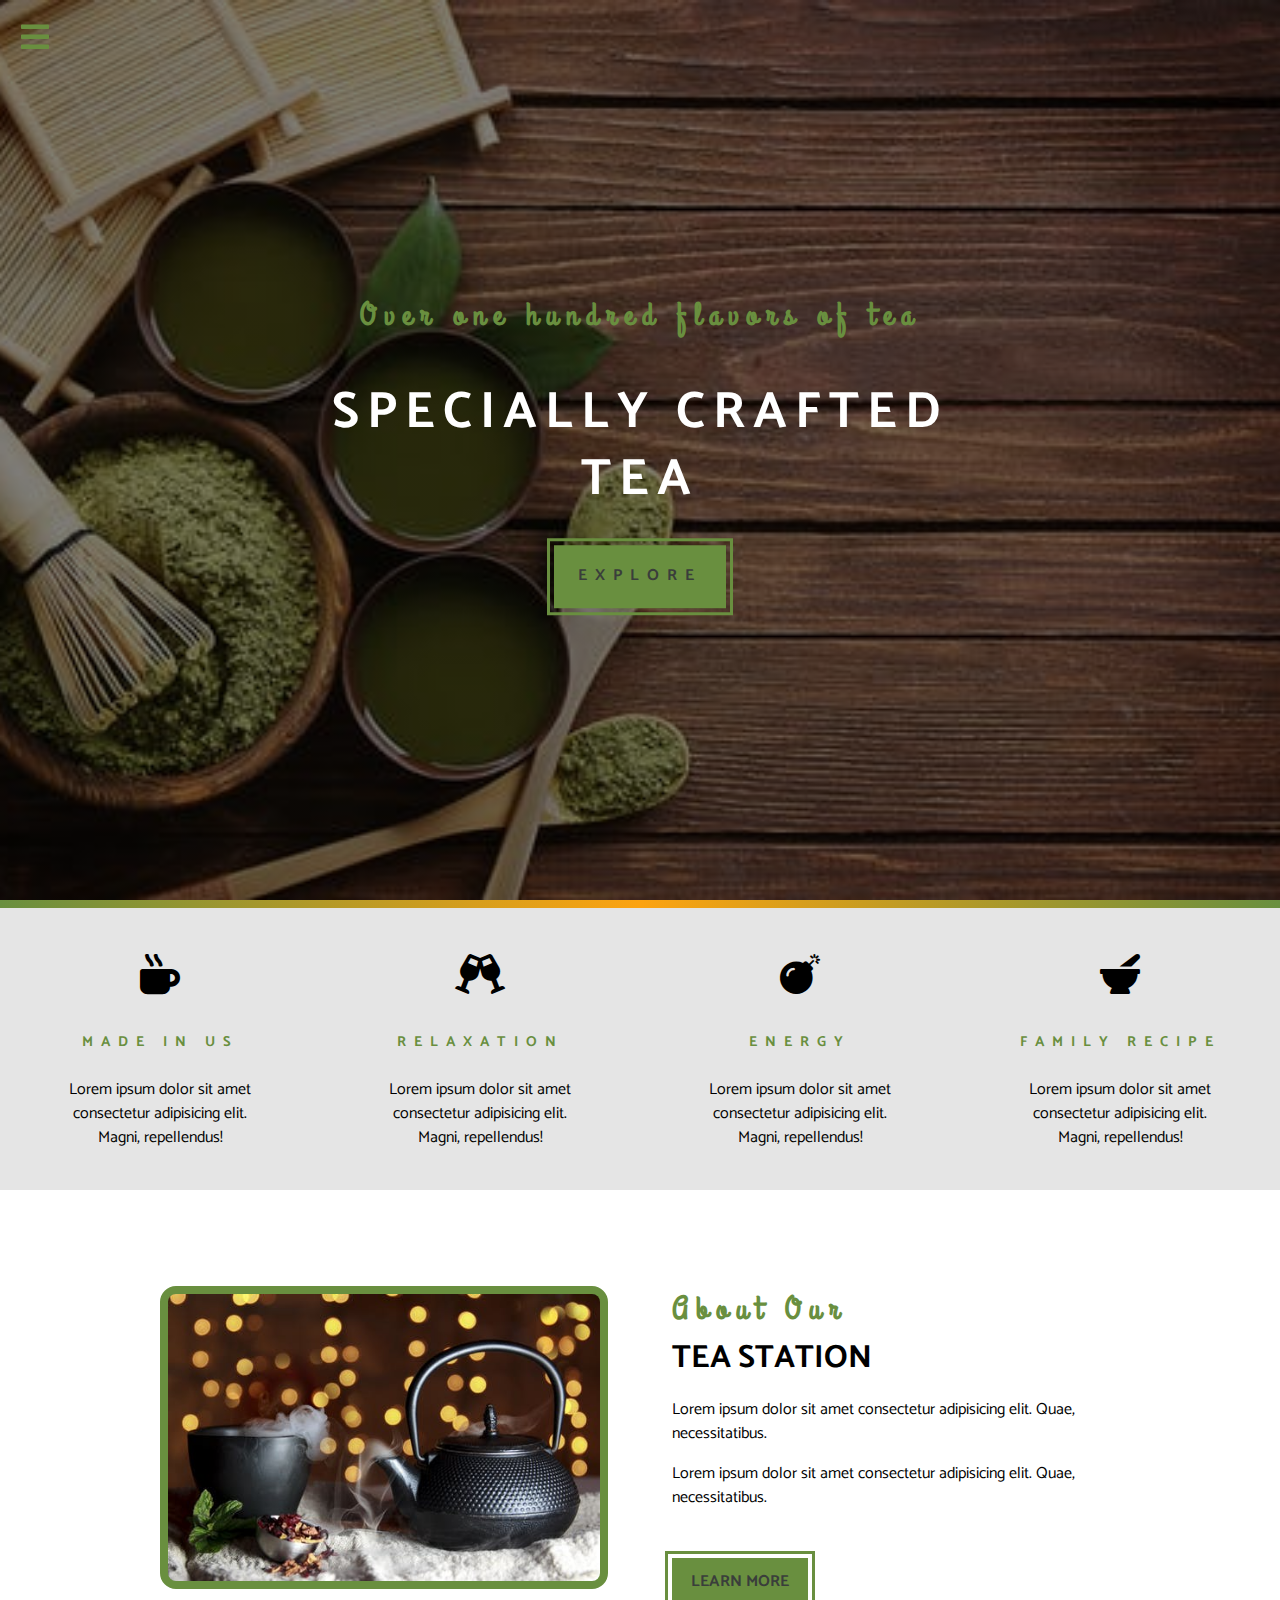
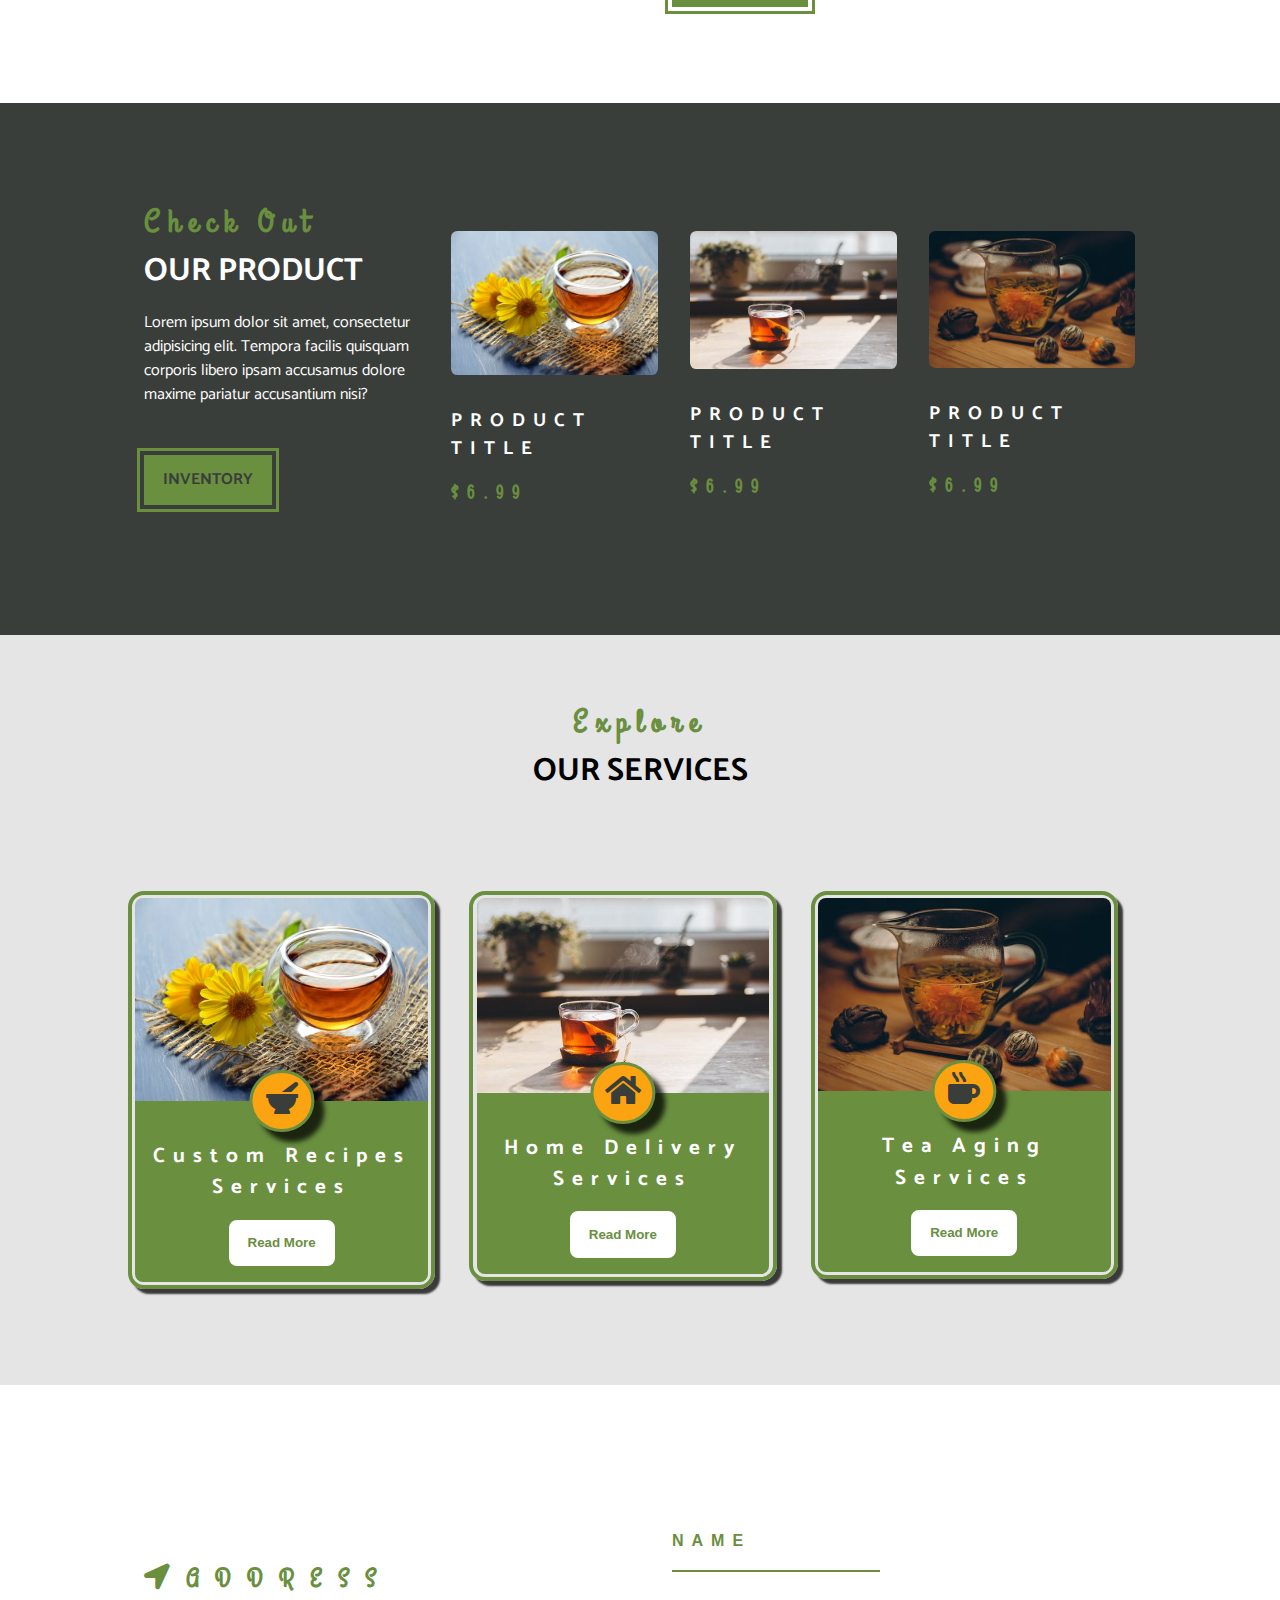
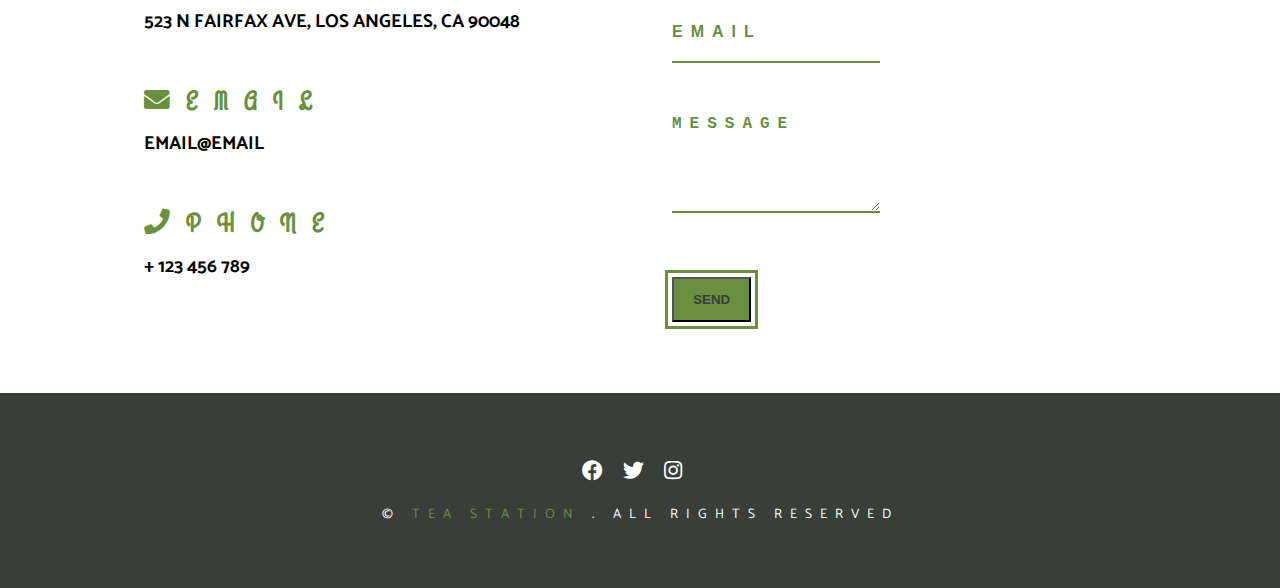
<file: index.html>
<!DOCTYPE html>
<html lang="en">

<head>
    <meta charset="UTF-8">
    <meta http-equiv="X-UA-Compatible" content="IE=edge">
    <meta name="viewport" content="width=device-width, initial-scale=1.0">
    <title>Tea Station</title>
    <!--font awasome-->
    <link rel="stylesheet" href="/fontawesome-free-5.15.3-web/css/all.css">
    <!--custom css-->
    <link rel="stylesheet" href="/styles.css">
</head>

<body>
    <!--nav button-->
    <span class="nav-btn" id="nav-btn">
        <i class="fas fa-bars"></i>
    </span>
    <!--navbar-->
    <nav class="navbar" id="navbar">
        <div class="navbar-header">
            <span class="nav-close" id="nav-close">
                <i class="fas fa-times"></i>
            </span>
        </div>
        <ul class="nav-items">
            <li><a href="index.html" class="nav-link">home</a></li>
            <li><a href="skill.html" class="nav-link">skills</a></li>
            <li><a href="about.html" class="nav-link">about</a></li>
            <li><a href="products.html" class="nav-link">products</a></li>
            <li><a href="services.html" class="nav-link">services</a></li>
        </ul>
    </nav>
    <!--header-->
    <header class="header">
        <div class="banner">
            <h3 class="banner-subtitle">Over one hundred flavors of tea</h3>
            <h1 class="banner-title">SPECIALLY CRAFTED TEA</h1>
            <a href="skills.html" class="banner-btn">EXPLORE</a>
        </div>
    </header>
    <!--end of header-->
    <!--content divider-->
    <div class="content-divider"></div>
    <!--end of content divider-->
    <!--skills section-->
    <section class="skills clearfix">
        <!--single skill-->
        <article class="skill">
            <span class="skill-icon">
                <i class="fas fa-mug-hot"></i>
            </span>
            <h3 class="skill-title">made in us</h3>
            <p class="skill-text">
                Lorem ipsum dolor sit amet consectetur adipisicing elit. Magni, repellendus!
            </p>
        </article>
        <!--end of single skill-->
        <!--single skill-->
        <article class="skill">
            <span class="skill-icon">
                <i class="fas fa-glass-cheers"></i>
            </span>
            <h3 class="skill-title">relaxation</h3>
            <p class="skill-text">
                Lorem ipsum dolor sit amet consectetur adipisicing elit. Magni, repellendus!
            </p>
        </article>
        <!--end of single skill-->
        <!--single skill-->
        <article class="skill">
            <span class="skill-icon">
                <i class="fas fa-bomb"></i>
            </span>
            <h3 class="skill-title">energy</h3>
            <p class="skill-text">
                Lorem ipsum dolor sit amet consectetur adipisicing elit. Magni, repellendus!
            </p>
        </article>
        <!--end of single skill-->
        <!--single skill-->
        <article class="skill">
            <span class="skill-icon">
                <i class="fas fa-mortar-pestle"></i>
            </span>
            <h3 class="skill-title">family recipe</h3>
            <p class="skill-text">
                Lorem ipsum dolor sit amet consectetur adipisicing elit. Magni, repellendus!
            </p>
        </article>
        <!--end of single skill-->
    </section>
    <!--end of skills section-->
    <!--about-->
    <section class="about">
        <div class="section-center clearfix">
            <!--first coloumn-->
            <article class="about-img">
                <div class="about-picture-container">
                    <img src="/img/aboutbcg.jpeg" alt="tea kettle" class="about-picture" />
                </div>
            </article>
            <!--end of first coloumn-->
            <!--second coloumn-->
            <article class="about-info">
                <!--section title-->
                <div>
                    <h3 class="section-subtitle">about our</h3>
                    <h2 class="section-title">tea station</h2>
                </div>
                <!--end section title-->
                <p class="about-text">
                    Lorem ipsum dolor sit amet consectetur adipisicing elit. Quae, necessitatibus.
                </p>
                <p class="about-text">
                    Lorem ipsum dolor sit amet consectetur adipisicing elit. Quae, necessitatibus.
                </p>
                <a href="about.html" class="main-btn">learn more</a>
            </article>
            <!--end of second coloumn-->
        </div>
    </section>
    <!--end of about-->
    <!--products-->
    <section class="products">
        <div class="section-center clearfix">
            <!--product info-->
            <article class="product-info">
                <!--section title-->
                <div>
                    <h3 class="section-subtitle">check out</h3>
                    <h2 class="section-title text-white">our product</h2>
                </div>
                <!--end section title-->
                <p class="product-text">
                    Lorem ipsum dolor sit amet, consectetur adipisicing elit. Tempora facilis quisquam corporis libero
                    ipsam accusamus dolore maxime pariatur accusantium nisi?
                </p>
                <a href="products.html" class="main-btn">inventory</a>
            </article>
            <!--products inventory-->
            <artcle class="product-inventory clearfix">
                <!--single product-->
                <article class="product">
                    <img src="/img/product1.jpeg" alt="product" class="product-img">
                    <h3 class="product-title">product title</h3>
                    <h3 class="product-price">$6.99</h3>
                </article>
                <!--end of single product-->
                <!--single product-->
                <article class="product">
                    <img src="/img/product2.jpeg" alt="product" class="product-img">
                    <h3 class="product-title">product title</h3>
                    <h3 class="product-price">$6.99</h3>
                </article>
                <!--end of single product-->
                <!--single product-->
                <article class="product">
                    <img src="/img/product3.jpeg" alt="product" class="product-img">
                    <h3 class="product-title">product title</h3>
                    <h3 class="product-price">$6.99</h3>
                </article>
                <!--end of single product-->
            </artcle>
        </div>
    </section>
    <!--end of products-->
    <!--services-->
    <section class="services">
        <!--section title-->
        <div class="services-title text-center">
            <h3 class="section-subtitle">explore</h3>
            <h2 class="section-title">our services</h2>
        </div>
        <!--end section title-->
        <div class="section-center clearfix">
            <!--single card-->
            <article class="service-card">
                <!--image container-->
                <div class="service-img-container">
                    <!--img-->
                    <img src="/img/product1.jpeg" class="service-img" alt="single service">
                    <!--service icon-->
                    <span class="service-icon">
                        <i class="fas fa-mortar-pestle fa-fw"></i>
                    </span>
                </div>
                <!--service info-->
                <div class="sevice-info">
                    <h4>custom recipes</h4>
                    <h4>services</h4>
                    <button type="button" class="service-btn">read more</button>
                </div>
            </article>
            <!--single card-->
            <article class="service-card">
                <!--image container-->
                <div class="service-img-container">
                    <!--img-->
                    <img src="/img/product2.jpeg" class="service-img" alt="single service">
                    <!--service icon-->
                    <span class="service-icon">
                        <i class="fas fa-home fa-fw"></i>
                    </span>
                </div>
                <!--service info-->
                <div class="sevice-info">
                    <h4>home delivery</h4>
                    <h4>services</h4>
                    <button type="button" class="service-btn">read more</button>
                </div>
            </article>
            <!--single card-->
            <article class="service-card">
                <!--image container-->
                <div class="service-img-container">
                    <!--img-->
                    <img src="/img/product3.jpeg" class="service-img" alt="single service">
                    <!--service icon-->
                    <span class="service-icon">
                        <i class="fas fa-mug-hot fa-fw"></i>
                    </span>
                </div>
                <!--service info-->
                <div class="sevice-info">
                    <h4>tea aging</h4>
                    <h4>services</h4>
                    <button type="button" class="service-btn">read more</button>
                </div>
            </article>
        </div>
    </section>
    <!--end of services-->
    <!--contact-->
    <section class="contact">
        <div class="section-center clearfix">
            <!--contact info-->
            <article class="contact-info">
                <!--contact item-->
                <div class="contact-item">
                    <h3 class="contact-title"><span class="contact-icon"><i
                                class="fas fa-location-arrow"></i></span>address
                    </h3>
                    <h3 class="contact-text">
                        523 N fairfax Ave, Los Angeles, CA 90048
                    </h3>
                </div>
                <!--end of  contact item-->
                <!--contact item-->
                <div class="contact-item">
                    <h3 class="contact-title"><span class="contact-icon"><i class="fas fa-envelope"></i></span>email
                    </h3>
                    <h3 class="contact-text">
                        email@email
                    </h3>
                </div>
                <!--end of  contact item-->
                <!--contact item-->
                <div class="contact-item">
                    <h3 class="contact-title"><span class="contact-icon"><i class="fas fa-phone"></i></span>phone
                    </h3>
                    <h3 class="contact-text">
                        + 123 456 789
                    </h3>
                </div>
                <!--end of  contact item-->
            </article>
            <!--contact form-->
            <article class="contact-form">
                <article class="contact-form">
                    <form action="https://formspree.io/f/mleadjlb" method="POST" class="form-group">
                        <input type="text" name="name" placeholder="name" class="form-control">
                        <input type="email" name="email" placeholder="email" class="form-control">
                        <textarea name="message" rows="5" class="form-control" placeholder="message"></textarea>
                        <button type="submit" class="main-btn">send</button>
                    </form>
                </article>
            </article>
        </div>
    </section>
    <!--end of contact-->
    <!--footer-->
    <footer class="footer">
        <div class="section-center">
            <div class="social-icons">
                <!--social icon-->
                <a href="#" class="social-icon"> <i class="fab fa-facebook"></i></a>
                <!--end of social icon-->
                <!--social icon-->
                <a href="#" class="social-icon"> <i class="fab fa-twitter"></i></a>
                <!--end of social icon-->
                <!--social icon-->
                <a href="#" class="social-icon"> <i class="fab fa-instagram"></i></a>
                <!--end of social icon-->
            </div>
            <p class="footer-text">
                &copy; <span class="text-primary">tea station

                </span>. all rights reserved
            </p>
        </div>
    </footer>
    <!--end of footer-->
    <script src="app.js"></script>
</body>

</html>
</file>
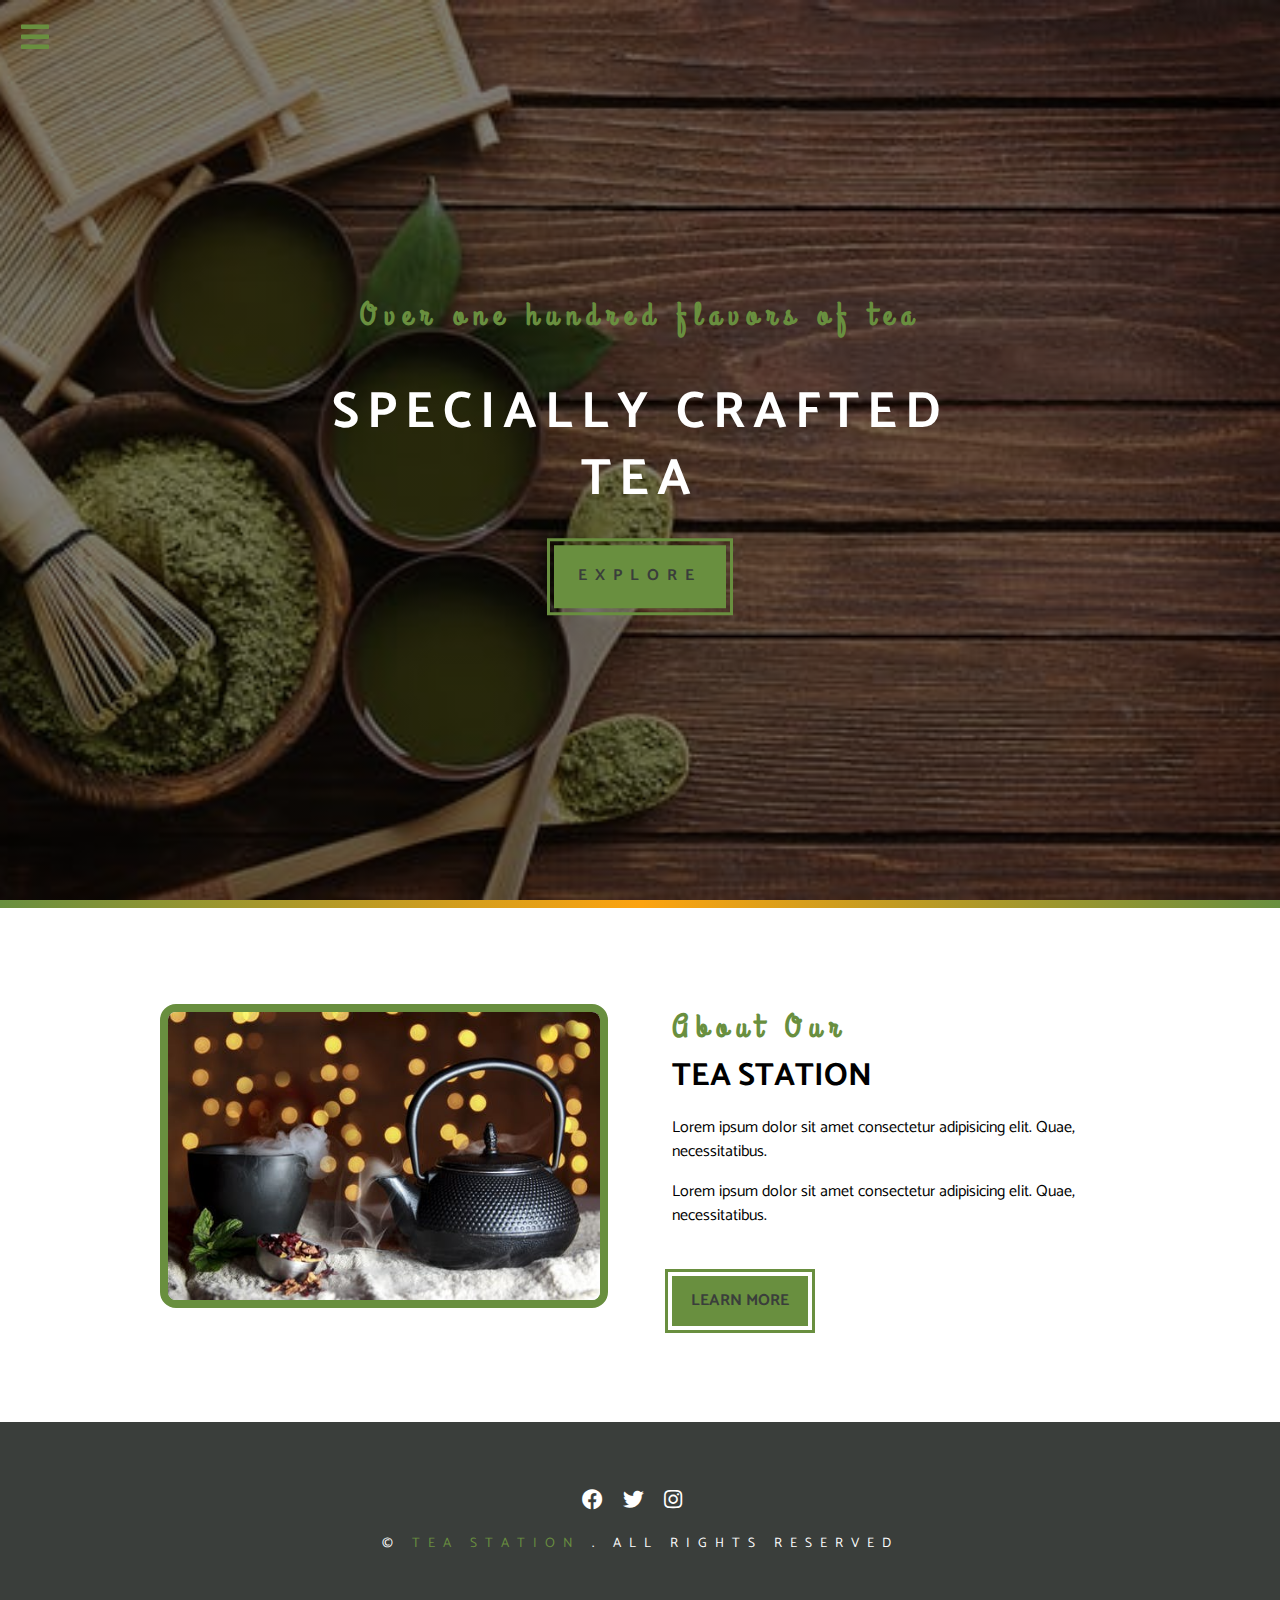
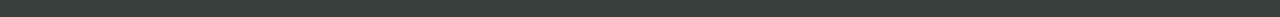
<file: about.html>
<!DOCTYPE html>
<html lang="en">

<head>
    <meta charset="UTF-8">
    <meta http-equiv="X-UA-Compatible" content="IE=edge">
    <meta name="viewport" content="width=device-width, initial-scale=1.0">
    <title>About Us</title>
    <!--font awasome-->
    <link rel="stylesheet" href="/fontawesome-free-5.15.3-web/css/all.css">
    <!--custom css-->
    <link rel="stylesheet" href="/styles.css">
</head>

<body>
    <!--nav button-->
    <span class="nav-btn" id="nav-btn">
        <i class="fas fa-bars"></i>
    </span>
    <!--navbar-->
    <nav class="navbar" id="navbar">
        <div class="navbar-header">
            <span class="nav-close" id="nav-close">
                <i class="fas fa-times"></i>
            </span>
        </div>
        <ul class="nav-items">
            <li><a href="index.html" class="nav-link">home</a></li>
            <li><a href="skill.html" class="nav-link">skills</a></li>
            <li><a href="about.html" class="nav-link">about</a></li>
            <li><a href="products.html" class="nav-link">products</a></li>
            <li><a href="services.html" class="nav-link">services</a></li>
        </ul>
    </nav>
    <!--header-->
    <header class="header">
        <div class="banner">
            <h3 class="banner-subtitle">Over one hundred flavors of tea</h3>
            <h1 class="banner-title">SPECIALLY CRAFTED TEA</h1>
            <a href="skills.html" class="banner-btn">EXPLORE</a>
        </div>
    </header>
    <!--end of header-->
    <!--content divider-->
    <div class="content-divider"></div>
    <!--end of content divider-->

    <!--about-->
    <section class="about">
        <div class="section-center clearfix">
            <!--first coloumn-->
            <article class="about-img">
                <div class="about-picture-container">
                    <img src="/img/aboutbcg.jpeg" alt="tea kettle" class="about-picture" />
                </div>
            </article>
            <!--end of first coloumn-->
            <!--second coloumn-->
            <article class="about-info">
                <!--section title-->
                <div>
                    <h3 class="section-subtitle">about our</h3>
                    <h2 class="section-title">tea station</h2>
                </div>
                <!--end section title-->
                <p class="about-text">
                    Lorem ipsum dolor sit amet consectetur adipisicing elit. Quae, necessitatibus.
                </p>
                <p class="about-text">
                    Lorem ipsum dolor sit amet consectetur adipisicing elit. Quae, necessitatibus.
                </p>
                <a href="about.html" class="main-btn">learn more</a>
            </article>
            <!--end of second coloumn-->
        </div>
    </section>
    <!--end of about-->

    <!--footer-->
    <footer class="footer">
        <div class="section-center">
            <div class="social-icons">
                <!--social icon-->
                <a href="#" class="social-icon"> <i class="fab fa-facebook"></i></a>
                <!--end of social icon-->
                <!--social icon-->
                <a href="#" class="social-icon"> <i class="fab fa-twitter"></i></a>
                <!--end of social icon-->
                <!--social icon-->
                <a href="#" class="social-icon"> <i class="fab fa-instagram"></i></a>
                <!--end of social icon-->
            </div>
            <p class="footer-text">
                &copy; <span class="text-primary">tea station

                </span>. all rights reserved
            </p>
        </div>
    </footer>
    <!--end of footer-->
    <script src="app.js"></script>
</body>

</html>
</file>
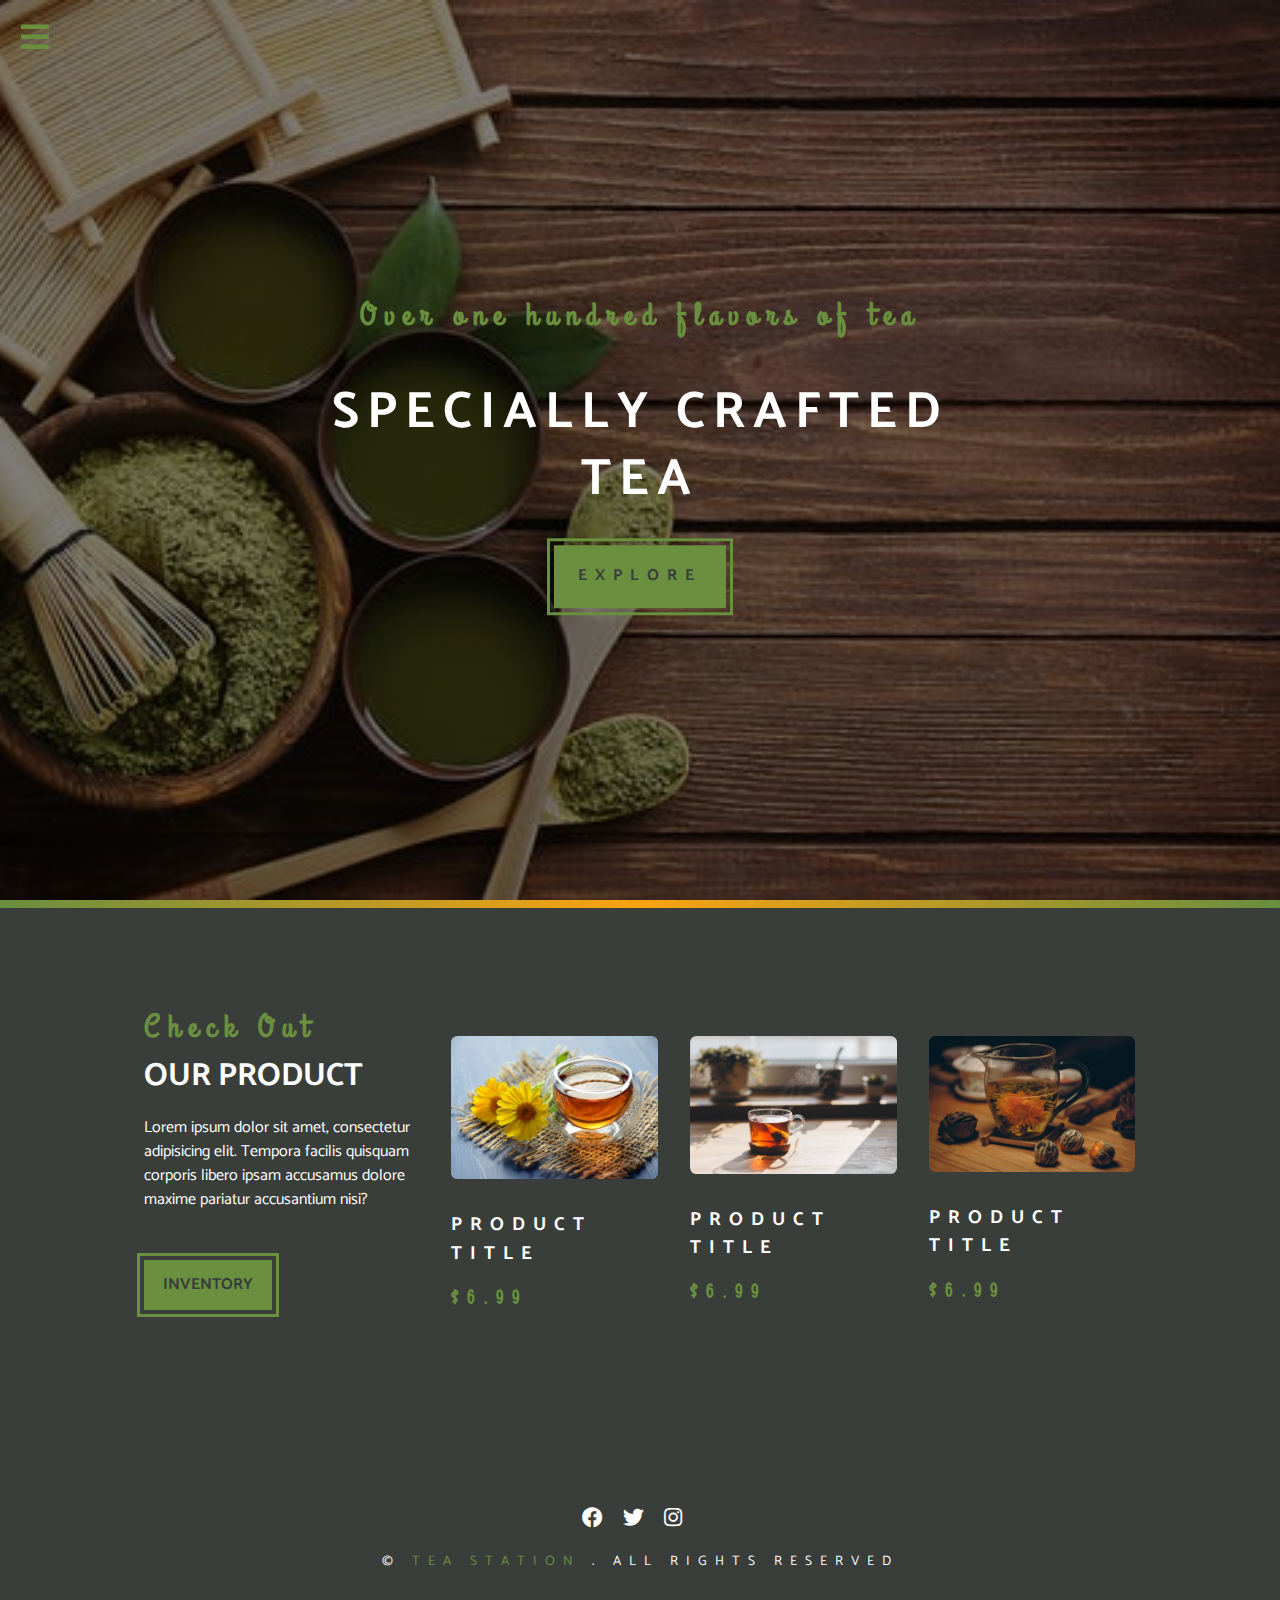
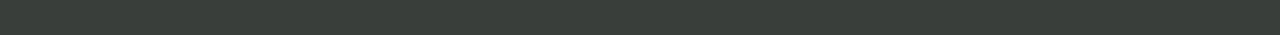
<file: products.html>
<!DOCTYPE html>
<html lang="en">

<head>
    <meta charset="UTF-8">
    <meta http-equiv="X-UA-Compatible" content="IE=edge">
    <meta name="viewport" content="width=device-width, initial-scale=1.0">
    <title>Our Products</title>
    <!--font awasome-->
    <link rel="stylesheet" href="/fontawesome-free-5.15.3-web/css/all.css">
    <!--custom css-->
    <link rel="stylesheet" href="/styles.css">
</head>

<body>
    <!--nav button-->
    <span class="nav-btn" id="nav-btn">
        <i class="fas fa-bars"></i>
    </span>
    <!--navbar-->
    <nav class="navbar" id="navbar">
        <div class="navbar-header">
            <span class="nav-close" id="nav-close">
                <i class="fas fa-times"></i>
            </span>
        </div>
        <ul class="nav-items">
            <li><a href="index.html" class="nav-link">home</a></li>
            <li><a href="skill.html" class="nav-link">skills</a></li>
            <li><a href="about.html" class="nav-link">about</a></li>
            <li><a href="products.html" class="nav-link">products</a></li>
            <li><a href="services.html" class="nav-link">services</a></li>
        </ul>
    </nav>
    <!--header-->
    <header class="header">
        <div class="banner">
            <h3 class="banner-subtitle">Over one hundred flavors of tea</h3>
            <h1 class="banner-title">SPECIALLY CRAFTED TEA</h1>
            <a href="skills.html" class="banner-btn">EXPLORE</a>
        </div>
    </header>
    <!--end of header-->
    <!--content divider-->
    <div class="content-divider"></div>
    <!--end of content divider-->

    <!--products-->
    <section class="products">
        <div class="section-center clearfix">
            <!--product info-->
            <article class="product-info">
                <!--section title-->
                <div>
                    <h3 class="section-subtitle">check out</h3>
                    <h2 class="section-title text-white">our product</h2>
                </div>
                <!--end section title-->
                <p class="product-text">
                    Lorem ipsum dolor sit amet, consectetur adipisicing elit. Tempora facilis quisquam corporis libero
                    ipsam accusamus dolore maxime pariatur accusantium nisi?
                </p>
                <a href="products.html" class="main-btn">inventory</a>
            </article>
            <!--products inventory-->
            <artcle class="product-inventory clearfix">
                <!--single product-->
                <article class="product">
                    <img src="/img/product1.jpeg" alt="product" class="product-img">
                    <h3 class="product-title">product title</h3>
                    <h3 class="product-price">$6.99</h3>
                </article>
                <!--end of single product-->
                <!--single product-->
                <article class="product">
                    <img src="/img/product2.jpeg" alt="product" class="product-img">
                    <h3 class="product-title">product title</h3>
                    <h3 class="product-price">$6.99</h3>
                </article>
                <!--end of single product-->
                <!--single product-->
                <article class="product">
                    <img src="/img/product3.jpeg" alt="product" class="product-img">
                    <h3 class="product-title">product title</h3>
                    <h3 class="product-price">$6.99</h3>
                </article>
                <!--end of single product-->
            </artcle>
        </div>
    </section>
    <!--end of products-->

    <!--footer-->
    <footer class="footer">
        <div class="section-center">
            <div class="social-icons">
                <!--social icon-->
                <a href="#" class="social-icon"> <i class="fab fa-facebook"></i></a>
                <!--end of social icon-->
                <!--social icon-->
                <a href="#" class="social-icon"> <i class="fab fa-twitter"></i></a>
                <!--end of social icon-->
                <!--social icon-->
                <a href="#" class="social-icon"> <i class="fab fa-instagram"></i></a>
                <!--end of social icon-->
            </div>
            <p class="footer-text">
                &copy; <span class="text-primary">tea station

                </span>. all rights reserved
            </p>
        </div>
    </footer>
    <!--end of footer-->
    <script src="app.js"></script>
</body>

</html>
</file>
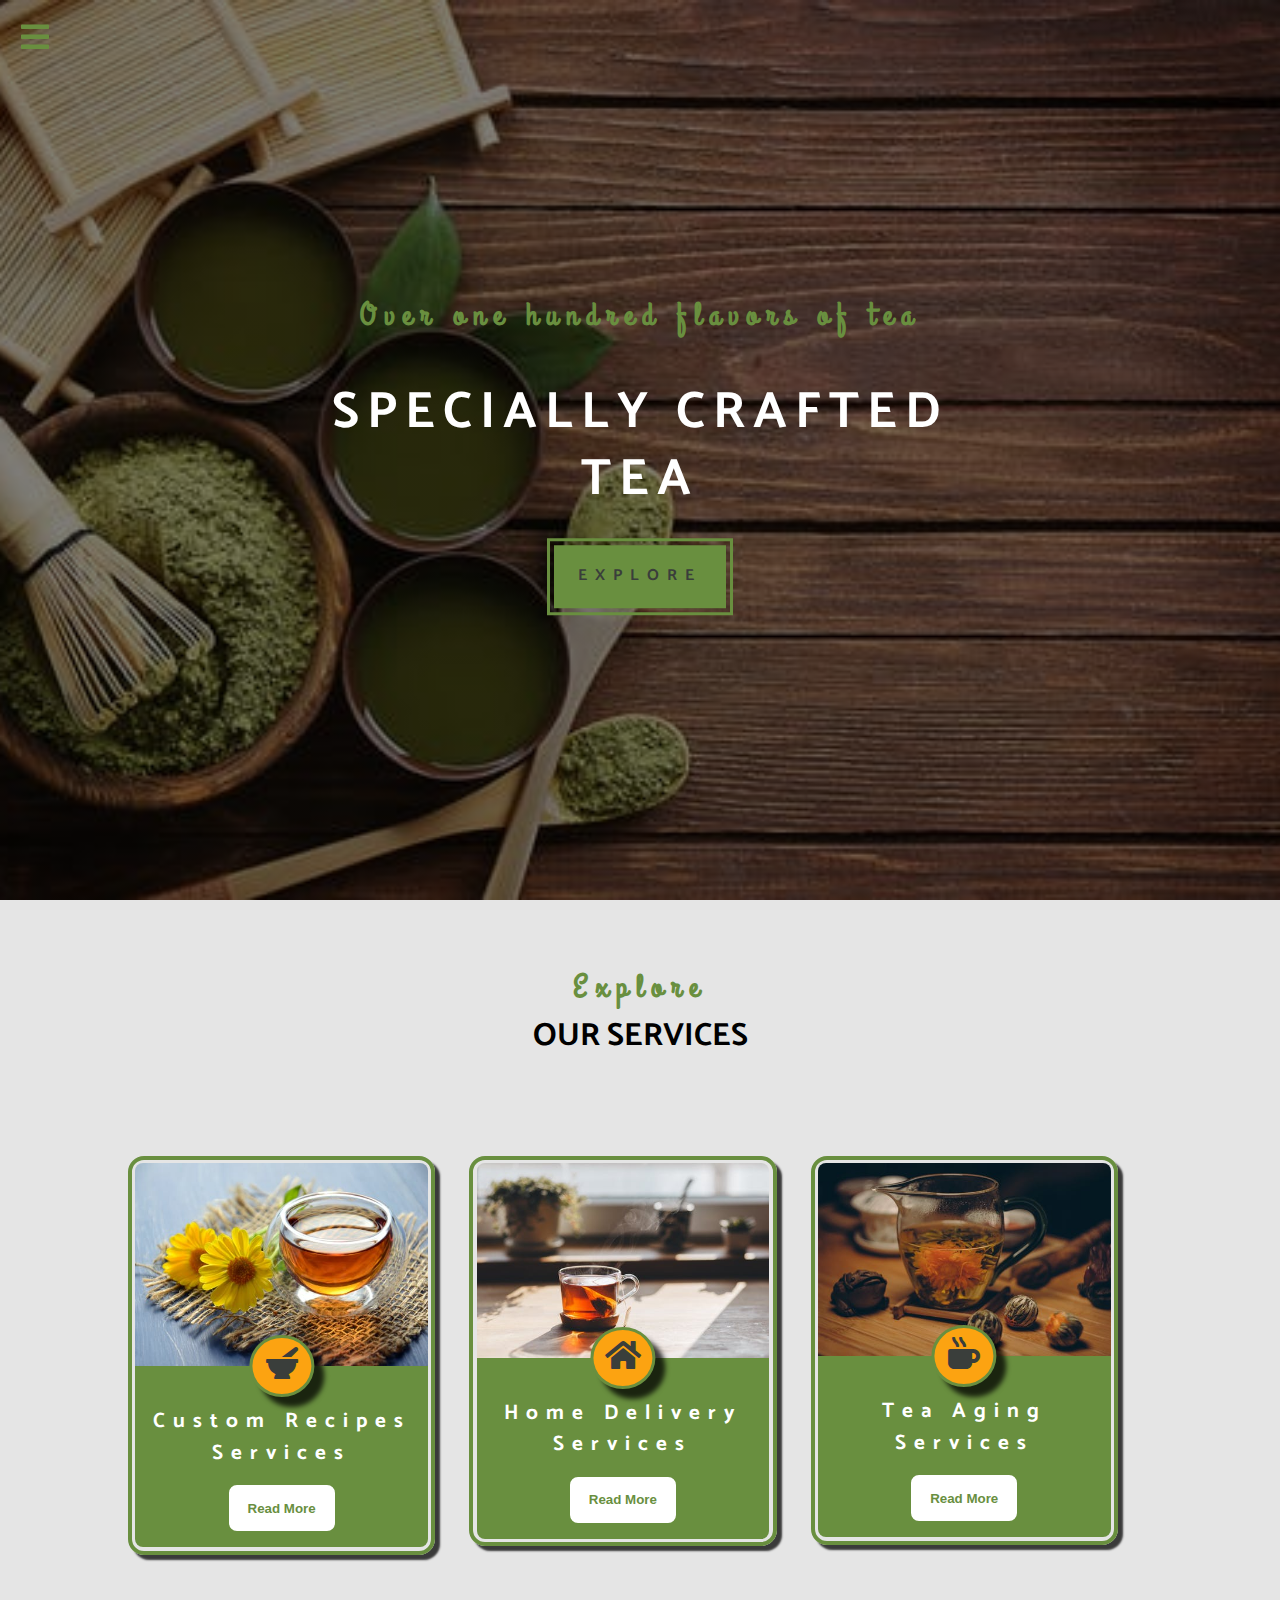
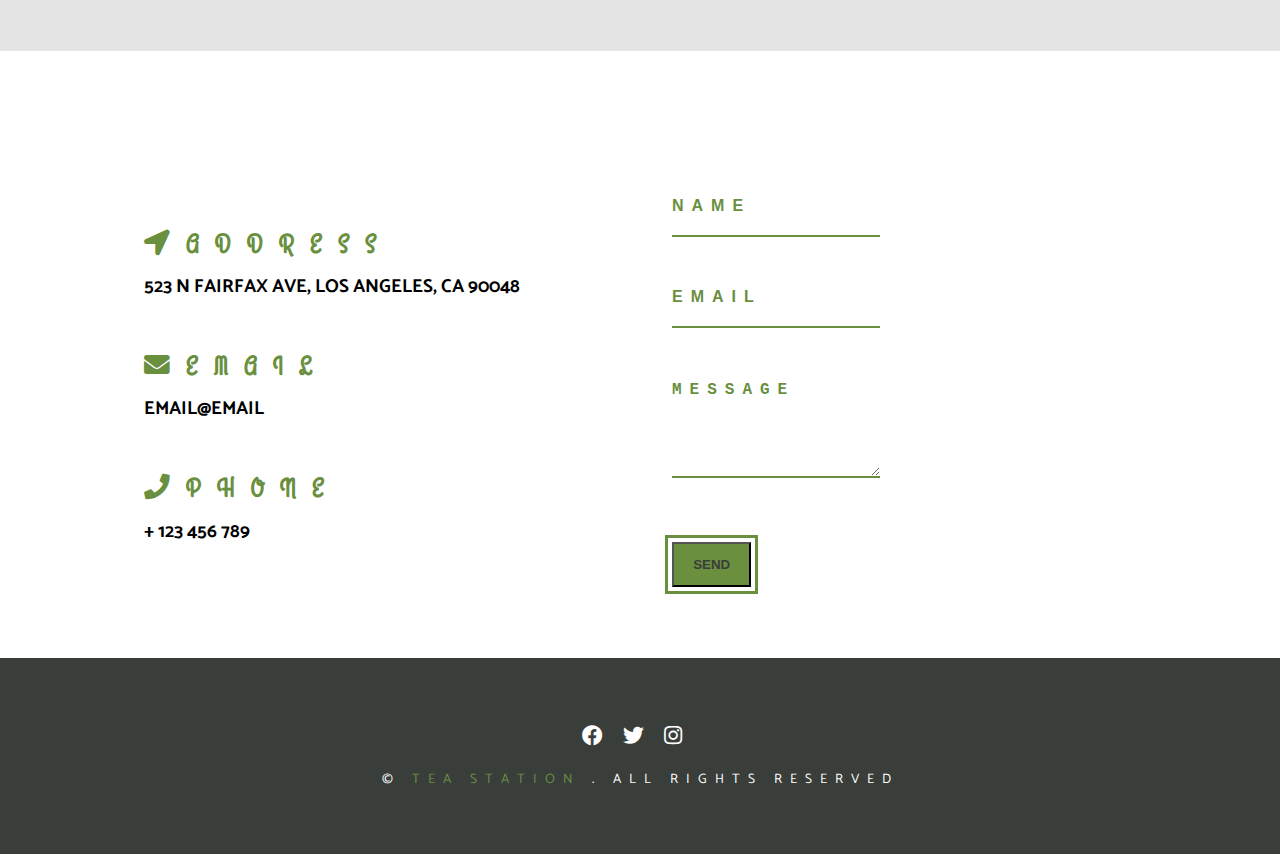
<file: services.html>
<!DOCTYPE html>
<html lang="en">

<head>
    <meta charset="UTF-8">
    <meta http-equiv="X-UA-Compatible" content="IE=edge">
    <meta name="viewport" content="width=device-width, initial-scale=1.0">
    <title>Tea Station</title>
    <!--font awasome-->
    <link rel="stylesheet" href="/fontawesome-free-5.15.3-web/css/all.css">
    <!--custom css-->
    <link rel="stylesheet" href="/styles.css">
</head>

<body>
    <!--nav button-->
    <span class="nav-btn" id="nav-btn">
        <i class="fas fa-bars"></i>
    </span>
    <!--navbar-->
    <nav class="navbar" id="navbar">
        <div class="navbar-header">
            <span class="nav-close" id="nav-close">
                <i class="fas fa-times"></i>
            </span>
        </div>
        <ul class="nav-items">
            <li><a href="index.html" class="nav-link">home</a></li>
            <li><a href="skill.html" class="nav-link">skills</a></li>
            <li><a href="about.html" class="nav-link">about</a></li>
            <li><a href="products.html" class="nav-link">products</a></li>
            <li><a href="services.html" class="nav-link">services</a></li>
        </ul>
    </nav>
    <!--header-->
    <header class="header">
        <div class="banner">
            <h3 class="banner-subtitle">Over one hundred flavors of tea</h3>
            <h1 class="banner-title">SPECIALLY CRAFTED TEA</h1>
            <a href="skills.html" class="banner-btn">EXPLORE</a>
        </div>
    </header>
    <!--end of header-->

    <!--services-->
    <section class="services">
        <!--section title-->
        <div class="services-title text-center">
            <h3 class="section-subtitle">explore</h3>
            <h2 class="section-title">our services</h2>
        </div>
        <!--end section title-->
        <div class="section-center clearfix">
            <!--single card-->
            <article class="service-card">
                <!--image container-->
                <div class="service-img-container">
                    <!--img-->
                    <img src="/img/product1.jpeg" class="service-img" alt="single service">
                    <!--service icon-->
                    <span class="service-icon">
                        <i class="fas fa-mortar-pestle fa-fw"></i>
                    </span>
                </div>
                <!--service info-->
                <div class="sevice-info">
                    <h4>custom recipes</h4>
                    <h4>services</h4>
                    <button type="button" class="service-btn">read more</button>
                </div>
            </article>
            <!--single card-->
            <article class="service-card">
                <!--image container-->
                <div class="service-img-container">
                    <!--img-->
                    <img src="/img/product2.jpeg" class="service-img" alt="single service">
                    <!--service icon-->
                    <span class="service-icon">
                        <i class="fas fa-home fa-fw"></i>
                    </span>
                </div>
                <!--service info-->
                <div class="sevice-info">
                    <h4>home delivery</h4>
                    <h4>services</h4>
                    <button type="button" class="service-btn">read more</button>
                </div>
            </article>
            <!--single card-->
            <article class="service-card">
                <!--image container-->
                <div class="service-img-container">
                    <!--img-->
                    <img src="/img/product3.jpeg" class="service-img" alt="single service">
                    <!--service icon-->
                    <span class="service-icon">
                        <i class="fas fa-mug-hot fa-fw"></i>
                    </span>
                </div>
                <!--service info-->
                <div class="sevice-info">
                    <h4>tea aging</h4>
                    <h4>services</h4>
                    <button type="button" class="service-btn">read more</button>
                </div>
            </article>
        </div>
    </section>
    <!--end of services-->
    <!--contact-->
    <section class="contact">
        <div class="section-center clearfix">
            <!--contact info-->
            <article class="contact-info">
                <!--contact item-->
                <div class="contact-item">
                    <h3 class="contact-title"><span class="contact-icon"><i
                                class="fas fa-location-arrow"></i></span>address
                    </h3>
                    <h3 class="contact-text">
                        523 N fairfax Ave, Los Angeles, CA 90048
                    </h3>
                </div>
                <!--end of  contact item-->
                <!--contact item-->
                <div class="contact-item">
                    <h3 class="contact-title"><span class="contact-icon"><i class="fas fa-envelope"></i></span>email
                    </h3>
                    <h3 class="contact-text">
                        email@email
                    </h3>
                </div>
                <!--end of  contact item-->
                <!--contact item-->
                <div class="contact-item">
                    <h3 class="contact-title"><span class="contact-icon"><i class="fas fa-phone"></i></span>phone
                    </h3>
                    <h3 class="contact-text">
                        + 123 456 789
                    </h3>
                </div>
                <!--end of  contact item-->
            </article>
            <!--contact form-->
            <article class="contact-form">
                <article class="contact-form">
                    <form action="https://formspree.io/f/mleadjlb" method="POST" class="form-group">
                        <input type="text" name="name" placeholder="name" class="form-control">
                        <input type="email" name="email" placeholder="email" class="form-control">
                        <textarea name="message" rows="5" class="form-control" placeholder="message"></textarea>
                        <button type="submit" class="main-btn">send</button>
                    </form>
                </article>
            </article>
        </div>
    </section>
    <!--end of contact-->
    <!--footer-->
    <footer class="footer">
        <div class="section-center">
            <div class="social-icons">
                <!--social icon-->
                <a href="#" class="social-icon"> <i class="fab fa-facebook"></i></a>
                <!--end of social icon-->
                <!--social icon-->
                <a href="#" class="social-icon"> <i class="fab fa-twitter"></i></a>
                <!--end of social icon-->
                <!--social icon-->
                <a href="#" class="social-icon"> <i class="fab fa-instagram"></i></a>
                <!--end of social icon-->
            </div>
            <p class="footer-text">
                &copy; <span class="text-primary">tea station

                </span>. all rights reserved
            </p>
        </div>
    </footer>
    <!--end of footer-->
    <script src="app.js"></script>
</body>

</html>
</file>
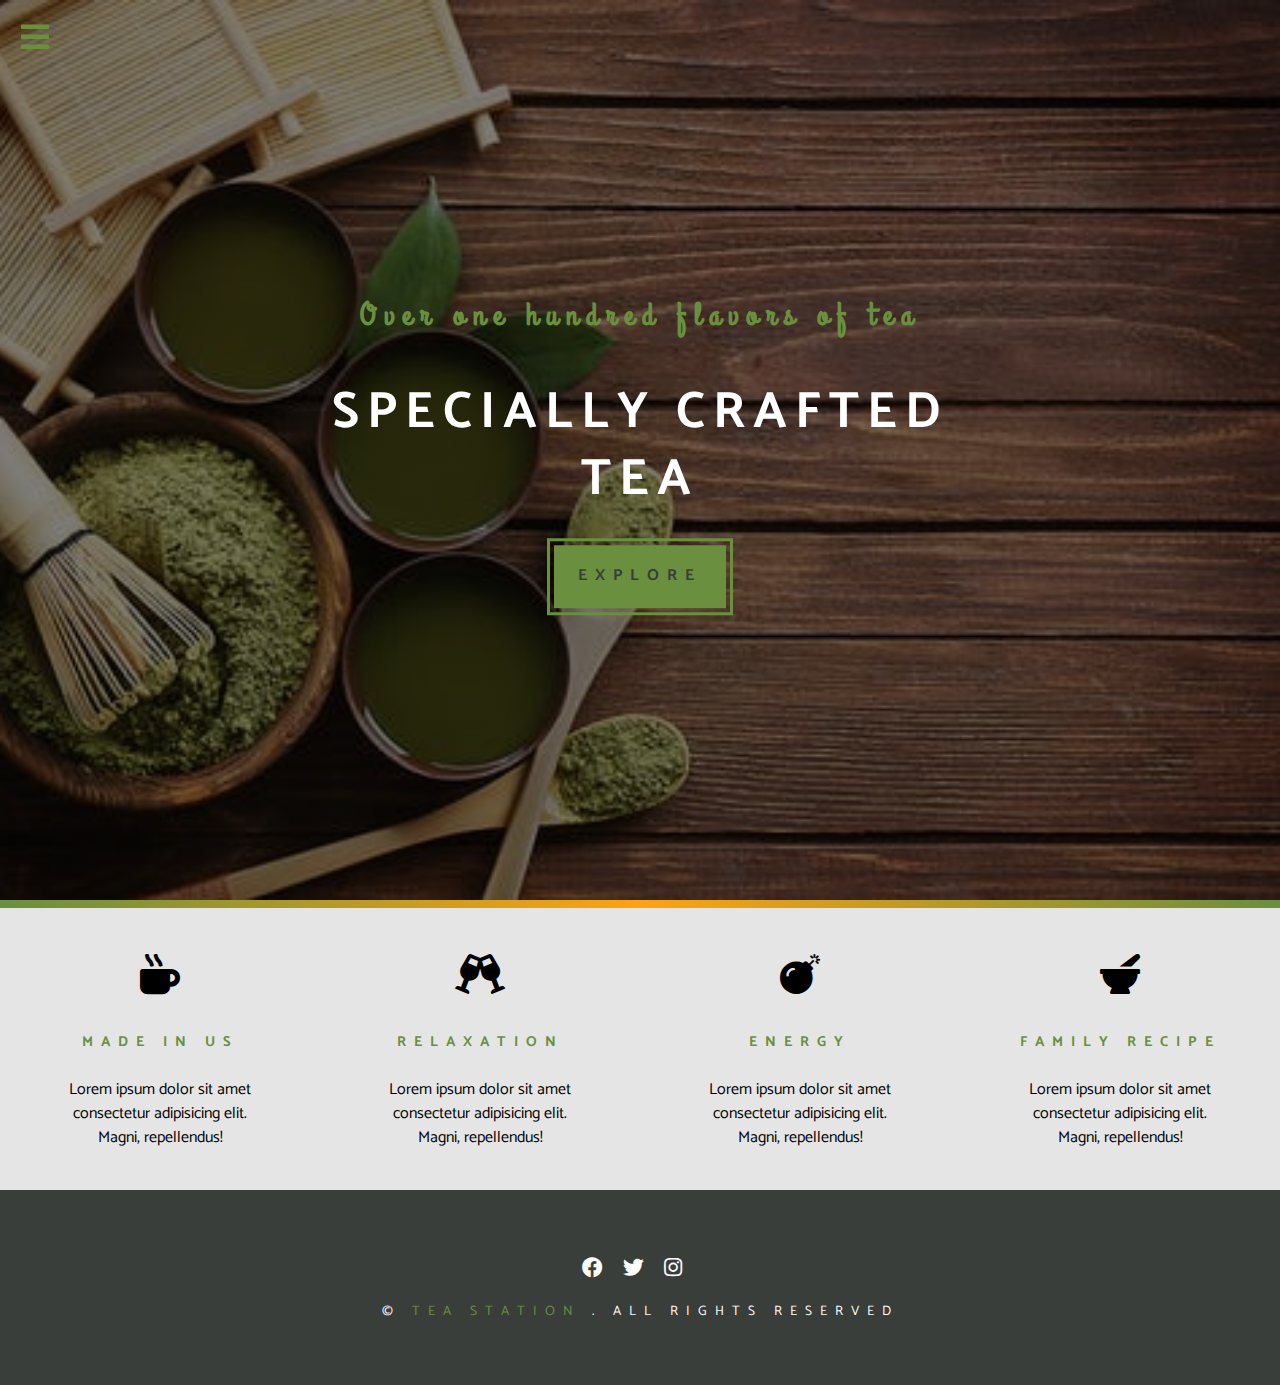
<file: skill.html>
<!DOCTYPE html>
<html lang="en">

<head>
    <meta charset="UTF-8">
    <meta http-equiv="X-UA-Compatible" content="IE=edge">
    <meta name="viewport" content="width=device-width, initial-scale=1.0">
    <title>Our Skills</title>
    <!--font awasome-->
    <link rel="stylesheet" href="/fontawesome-free-5.15.3-web/css/all.css">
    <!--custom css-->
    <link rel="stylesheet" href="/styles.css">
</head>

<body>
    <!--nav button-->
    <span class="nav-btn" id="nav-btn">
        <i class="fas fa-bars"></i>
    </span>
    <!--navbar-->
    <nav class="navbar" id="navbar">
        <div class="navbar-header">
            <span class="nav-close" id="nav-close">
                <i class="fas fa-times"></i>
            </span>
        </div>
        <ul class="nav-items">
            <li><a href="index.html" class="nav-link">home</a></li>
            <li><a href="skill.html" class="nav-link">skills</a></li>
            <li><a href="about.html" class="nav-link">about</a></li>
            <li><a href="products.html" class="nav-link">products</a></li>
            <li><a href="services.html" class="nav-link">services</a></li>
        </ul>
    </nav>
    <!--header-->
    <header class="header">
        <div class="banner">
            <h3 class="banner-subtitle">Over one hundred flavors of tea</h3>
            <h1 class="banner-title">SPECIALLY CRAFTED TEA</h1>
            <a href="skills.html" class="banner-btn">EXPLORE</a>
        </div>
    </header>
    <!--end of header-->
    <!--content divider-->
    <div class="content-divider"></div>
    <!--end of content divider-->
    <!--skills section-->
    <section class="skills clearfix">
        <!--single skill-->
        <article class="skill">
            <span class="skill-icon">
                <i class="fas fa-mug-hot"></i>
            </span>
            <h3 class="skill-title">made in us</h3>
            <p class="skill-text">
                Lorem ipsum dolor sit amet consectetur adipisicing elit. Magni, repellendus!
            </p>
        </article>
        <!--end of single skill-->
        <!--single skill-->
        <article class="skill">
            <span class="skill-icon">
                <i class="fas fa-glass-cheers"></i>
            </span>
            <h3 class="skill-title">relaxation</h3>
            <p class="skill-text">
                Lorem ipsum dolor sit amet consectetur adipisicing elit. Magni, repellendus!
            </p>
        </article>
        <!--end of single skill-->
        <!--single skill-->
        <article class="skill">
            <span class="skill-icon">
                <i class="fas fa-bomb"></i>
            </span>
            <h3 class="skill-title">energy</h3>
            <p class="skill-text">
                Lorem ipsum dolor sit amet consectetur adipisicing elit. Magni, repellendus!
            </p>
        </article>
        <!--end of single skill-->
        <!--single skill-->
        <article class="skill">
            <span class="skill-icon">
                <i class="fas fa-mortar-pestle"></i>
            </span>
            <h3 class="skill-title">family recipe</h3>
            <p class="skill-text">
                Lorem ipsum dolor sit amet consectetur adipisicing elit. Magni, repellendus!
            </p>
        </article>
        <!--end of single skill-->
    </section>
    <!--end of skills section-->

    <!--footer-->
    <footer class="footer">
        <div class="section-center">
            <div class="social-icons">
                <!--social icon-->
                <a href="#" class="social-icon"> <i class="fab fa-facebook"></i></a>
                <!--end of social icon-->
                <!--social icon-->
                <a href="#" class="social-icon"> <i class="fab fa-twitter"></i></a>
                <!--end of social icon-->
                <!--social icon-->
                <a href="#" class="social-icon"> <i class="fab fa-instagram"></i></a>
                <!--end of social icon-->
            </div>
            <p class="footer-text">
                &copy; <span class="text-primary">tea station

                </span>. all rights reserved
            </p>
        </div>
    </footer>
    <!--end of footer-->
    <script src="app.js"></script>
</body>

</html>
</file>
<file: styles.css>
@import url("https://fonts.googleapis.com/css2?family=Catamaran:wght@700&family=Grand+Hotel&display=swap");

* {
  margin: 0;
  padding: 0;
  box-sizing: border-box;
}

:root {
  --slantedtext: "Grand Hotel", cursive;
  --primarycolor: #698f3f;
  --secondarycolor: #fca311;
  --maindark: #3a3e3b;
  --mainwhite: #fff;
  --maingrey: #e5e5e5;
  --maintransition: all 0.3s ease-in-out;
  --letterspacing: 0.5rem;
}

body {
  font-family: "Catamaran", sans-serif;
  line-height: 1.5;
}
/*helper/utility classes*/
a {
  text-decoration: none;
}
.text-white {
  color: var(--mainwhite);
}
.text-primary {
  color: var(--primarycolor);
}
.text-center {
  text-align: center;
}
/* clearfix */
.clearfix::after,
.clearfix::before {
  content: "";
  clear: both;
  display: table;
}
/*globals*/
.section-center {
  padding: 4rem 0;
  width: 80vw;
  max-width: 1170px;
  margin: 0 auto;
}
.section-subtitle {
  font-size: 2rem;
  text-transform: capitalize;
  font-family: var(--slantedtext);
  letter-spacing: var(--letterspacing);
  color: var(--primarycolor);
}
.section-title {
  font-size: 2rem;
  text-transform: uppercase;
}
/* nav btn */
.nav-btn {
  position: fixed;
  z-index: 1;
  color: var(--primarycolor);
  top: 0;
  left: 0;
  margin: 1rem 1.3rem;
  font-size: 2rem;
  animation: bounce 2s ease-in-out infinite;
  cursor: pointer;
}
@keyframes bounce {
  0% {
    transform: scale(1);
  }
  50% {
    transform: scale(1.5);
  }
  100% {
    transform: scale(1);
  }
}
/*navbar*/
.navbar {
  position: fixed;
  top: 0;
  left: 0;
  right: 0;
  bottom: 0;
  z-index: 2;
  background: var(--maingrey);
  padding-top: 1rem;
  padding-left: 2rem;
  transition: var(--maintransition);
  /* transform */
  transform: translateX(-100%);
}
.shownav {
  transform: translateX(0);
}
.nav-close {
  font-size: 2rem;
  cursor: pointer;
}
.nav-items {
  list-style-type: none;
}
.nav-link {
  display: block;
  font-size: 2rem;
  color: var(--primarycolor);
  text-transform: uppercase;
  transition: var(--maintransition);
}
.nav-link:hover {
  color: var(--maindark);
  padding-left: 0.5rem;
}
@media screen and (min-width: 768px) {
  .navbar {
    width: 30vw;
    max-width: 20rem;
  }
}
/*header*/
.header {
  min-height: 100vh;
  background: linear-gradient(rgba(0, 0, 0, 0.5), rgba(0, 0, 0, 0.5)),
    url(./img/bcg.jpeg) center/cover no-repeat fixed;
  position: relative;
}
/*banner*/
.banner {
  position: absolute;
  top: 50%;
  left: 50%;
  text-align: center;
  transform: translate(-50%, -50%);
  letter-spacing: var(--letterspacing);
}

.banner-subtitle {
  font-size: 2rem;
  font-family: var(--slantedtext);
  color: var(--primarycolor);
  /* animation */
  animation: slidefromright 5s ease-in-out 1;
}

.banner-title {
  text-transform: uppercase;
  color: var(--mainwhite);
  font-size: 3.2rem;
  margin-top: 2.5rem;
  line-height: 1.3;
  /* animation */
  animation: slidefromleft 5s ease-in-out 1;
}

.main-btn,
.banner-btn {
  background: var(--primarycolor);
  color: var(--maindark);
  text-transform: uppercase;
  padding: 0.8rem 1.2rem;
  outline: 0.2rem solid var(--primarycolor);
  outline-offset: 4px;
  margin-top: 2rem;
  display: inline-block;
  font-weight: bold;
  cursor: pointer;
  transition: var(--maintransition);
}
.main-btn:hover,
.banner-btn:hover {
  color: var(--mainwhite);
  opacity: 0.7;
}
.banner-btn {
  padding: 1.2rem 1.5rem;
  /* animation */
  animation: show 5s ease-in-out 1;
}
/*end header*/
/* animations */
@keyframes show {
  0% {
    transform: scale(2);
    opacity: 0;
  }
  100% {
    transform: scale(1);
    opacity: 1;
  }
}
@keyframes slidefromright {
  0% {
    transform: translateX(1000px);
  }
  50% {
    transform: translateX(-200px);
  }
  75% {
    transform: translateX(50px);
  }
  100% {
    transform: translateX(0px);
  }
}
@keyframes slidefromleft {
  0% {
    transform: translateX(-1000px);
  }
  50% {
    transform: translateX(200px);
  }
  75% {
    transform: translateX(-50px);
  }
  100% {
    transform: translateX(0px);
  }
}
/* end of animations */
/* content divider */
.content-divider {
  height: 0.5rem;
  background: linear-gradient(
    to left,
    var(--primarycolor),
    var(--secondarycolor),
    var(--primarycolor)
  );
}
/* end of content divider */
/* skills */
.skills {
  background: var(--maingrey);
}
.skill {
  padding: 2.5rem;
  text-align: center;
  transition: var(--maintransition);
}
.skill-icon {
  font-size: 2.5rem;
  margin-bottom: 1.5rem;
  transition: var(--maintransition);
  display: inline-block;
}
.skill-title {
  font-size: 0.9rem;
  font-weight: bold;
  margin-bottom: 1.5rem;
  text-transform: uppercase;
  letter-spacing: var(--letterspacing);
  color: var(--primarycolor);
}
.skill-text {
  max-width: 13rem;
  margin: 0 auto;
}
.skill:hover {
  background: var(--primarycolor);
}
.skill:hover .skill-icon {
  transform: translateY(-5px);
}
.skill:hover .skill-title {
  color: var(--mainwhite);
}
@media screen and (min-width: 576px) {
  .skill {
    float: left;
    width: 50%;
  }
}
@media screen and (min-width: 1200px) {
  .skill {
    width: 25%;
  }
}

/* end of skills */
/* about */
.about-img,
.about-info {
  padding: 2rem 0;
}
.about-picture-container {
  background: var(--primarycolor);
  border: 0.5rem solid var(--primarycolor);
  border-radius: 1rem;
  /* overflow */
  overflow: hidden;
}
.about-picture {
  width: 100%;
  display: block;
  transition: var(--maintransition);
}
.about-picture-container:hover .about-picture {
  opacity: 0.5;
  transform: scale(1.2);
}
.about-text {
  margin: 1rem 0;
  max-width: 26rem;
}
@media screen and (min-width: 992px) {
  .about-img,
  .about-info {
    float: left;
    width: 50%;
    padding: 2rem;
  }
}
/* end of about */
/* products */
.products {
  background: var(--maindark);
}
.product-info,
.product-inventory {
  padding: 2rem 0;
}
.product-text {
  color: var(--mainwhite);
  max-width: 26rem;
  margin: 1rem 0;
}
.product {
  padding: 2rem;
}
.product-img {
  width: 100%;
  display: block;
  border-radius: 0.4rem;
  margin-bottom: 2rem;
}
.product-title {
  text-transform: uppercase;
  color: var(--mainwhite);
  letter-spacing: var(--letterspacing);
  margin-bottom: 1rem;
}
.product-price {
  font-family: var(--slantedtext);
  color: var(--primarycolor);
  letter-spacing: var(--letterspacing);
}
@media screen and (min-width: 768px) {
  .product {
    float: left;
    width: 50%;
    padding: 2rem 1rem;
  }
}
.product-info {
  padding: 2rem 1rem;
}
@media screen and (min-width: 992px) {
  .product {
    width: 33.3%;
  }
}
@media screen and (min-width: 1200px) {
  .product-info {
    width: 30%;
    float: left;
  }
  .product-inventory {
    /* display: none; */
    float: left;
    width: 70%;
  }
}
/* end of products */
/* services */
.services {
  background: var(--maingrey);
}
.services-title {
  padding-top: 4rem;
}
.service-card {
  border: 0.3rem solid var(--primarycolor);
  padding: 0.2rem;
  border-radius: 1rem;
  margin: 2rem 0;
  /* box shadow styling */
  box-shadow: 5px 5px 2px 0px rgba(0, 0, 0, 0.75);
  -webkit-box-shadow: 5px 5px 2px 0px rgba(0, 0, 0, 0.75);
  -moz-box-shadow: 5px 5px 2px 0px rgba(0, 0, 0, 0.75);
  transition: var(--maintransition);
}
.service-card:hover {
  box-shadow: 10px 10px 5px 0px rgba(0, 0, 0, 0.75);
  -webkit-box-shadow: 10px 10px 5px 0px rgba(0, 0, 0, 0.75);
  -moz-box-shadow: 10px 10px 5px 0px rgba(0, 0, 0, 0.75);
}
.service-img {
  width: 100%;
  display: block;
  /* more styles */
  border-top-left-radius: 0.5rem;
  border-top-right-radius: 0.5rem;
}
.sevice-info {
  background: var(--primarycolor);
  text-align: center;
  text-transform: capitalize;
  letter-spacing: var(--letterspacing);
  border-bottom-left-radius: 0.5rem;
  border-bottom-right-radius: 0.5rem;
  font-size: 1.3rem;
  padding: 2.5rem 0 1rem 0;
  color: var(--mainwhite);
}
.service-btn {
  display: inline-block;
  text-decoration: none;
  background: var(--mainwhite);
  padding: 0.8rem 1rem;
  font-weight: bold;
  color: var(--primarycolor);
  text-transform: capitalize;
  border: 0.2rem solid var(--mainwhite);
  border-radius: 0.5rem;
  margin-top: 1rem;
  cursor: pointer;
  transition: var(--maintransition);
}
.service-btn:hover {
  background: transparent;
  color: var(--mainwhite);
}
@media screen and (min-width: 768px) {
  .service-card {
    float: right;
    width: 45%;
    margin-right: 5%;
  }
}
@media screen and (min-width: 992px) {
  .service-card {
    float: left;
    width: 30%;
    margin-right: 3.333333333%;
  }
}
.service-img-container {
  position: relative;
}
.service-icon {
  position: absolute;
  bottom: 0;
  left: 50%;
  font-size: 2rem;
  background: var(--secondarycolor);
  padding: 0.25rem 0.6rem;
  border-radius: 50%;
  border: 0.2rem solid var(--primarycolor);
  color: var(--maindark);
  transform: translate(-50%, 50%);
  /* box shadow styling */
  box-shadow: 10px 10px 5px 0px rgba(0, 0, 0, 0.75);
  -webkit-box-shadow: 10px 10px 5px 0px rgba(0, 0, 0, 0.75);
  -moz-box-shadow: 10px 10px 5px 0px rgba(0, 0, 0, 0.75);
}
/* end of services */
/* contact */
.contact {
  padding-top: 2rem;
}
.contact-item {
  margin-bottom: 3rem;
}
.contact-title {
  color: var(--primarycolor);
  text-transform: uppercase;
  font-family: var(--slantedtext);
  letter-spacing: calc(var(--letterspacing) * 2);
  font-size: 1.6rem;
  margin-bottom: 0.5rem;
}
.contact-text {
  text-transform: uppercase;
}
.form-control {
  display: block;
  width: 100%;
  border: none;
  border-bottom: 2px solid var(--primarycolor);
  outline: none;
  padding: 1.3rem 0;
  font-weight: bold;
  margin: 2rem 0;
  font-size: 0.85rem;
}
.form-control::placeholder {
  color: var(--primarycolor);
  letter-spacing: var(--letterspacing);
  text-transform: uppercase;
  font-size: 1rem;
}
@media screen and (min-width: 992px) {
  .contact-info,
  .contact-form {
    float: left;
    padding: 0 1rem;
    width: 50%;
  }
}
.contact-info {
  padding-top: 5rem;
}
/* end of contact */
/* footer */
.footer {
  background: var(--maindark);
  text-align: center;
}
.social-icon {
  color: var(--mainwhite);
  margin-right: 1rem;
  font-size: 1.3rem;
  transition: var(--maintransition);
}
.social-icon:hover {
  color: var(--primarycolor);
}
.footer-text {
  text-transform: uppercase;
  color: var(--mainwhite);
  margin-top: 1rem;
  letter-spacing: var(--letterspacing);
  font-size: 00.85rem;
}
/*end of footer */
</file>
